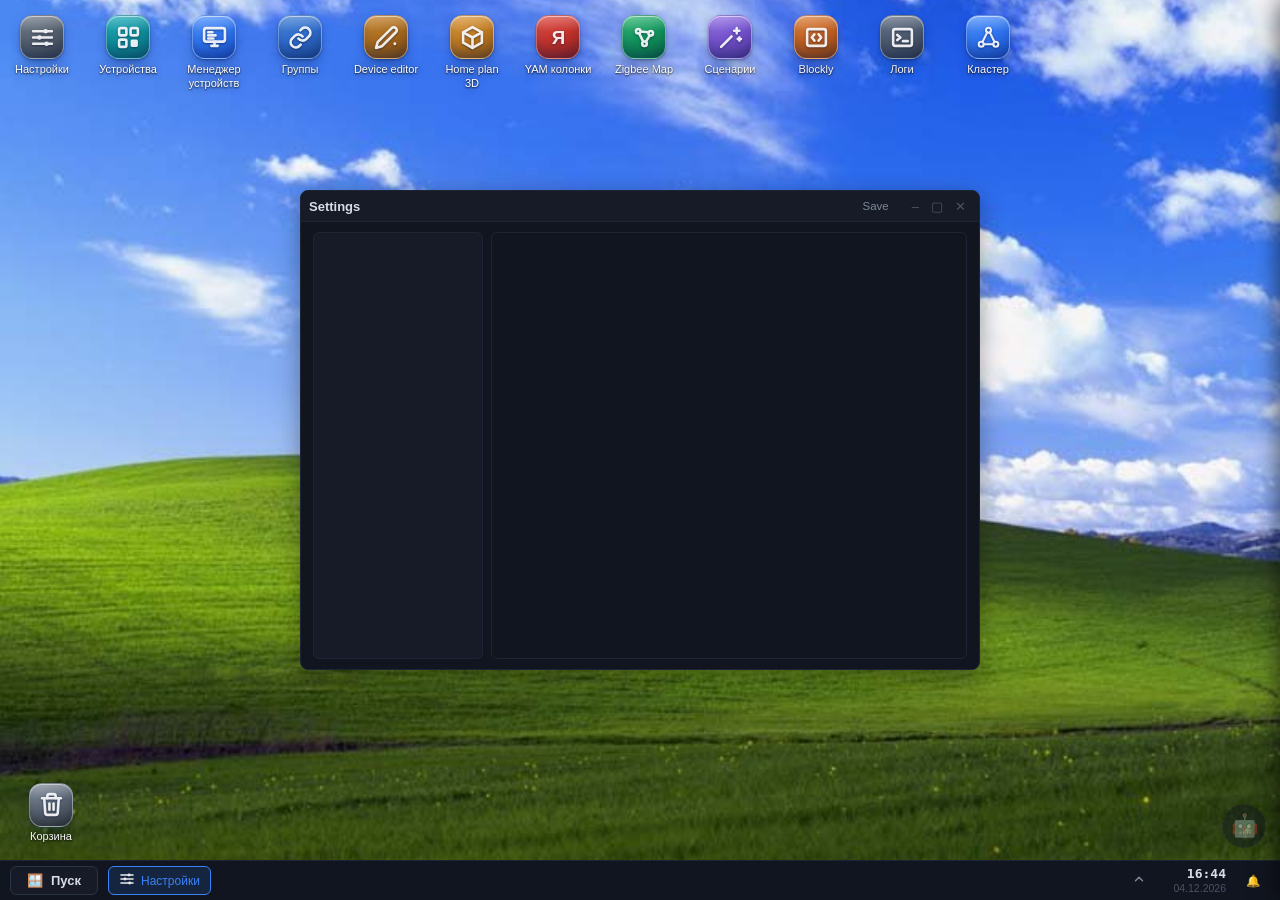
<file: index.html>
<!DOCTYPE html>
<html lang="ru">
<head>
<meta charset="UTF-8">
<meta name="viewport" content="width=device-width, initial-scale=1.0">
<title>ZESP</title>
<style>
*{margin:0;padding:0;box-sizing:border-box}
:root{
  --bg:#0b0e14; --bg2:#11151f; --bg3:#161b27;
  --border:#1e2433; --border2:#2a3245;
  --text:#d7dde8; --muted:#7d8799; --faint:#4a5266;
  --accent:#3b82f6; --green:#22c55e; --red:#ef4444; --yellow:#eab308;
  --hover:#1a2233; --scrollbar:#2a3245; --accent-dark:#2f6fe0;
  --chart-text:#8b98ab; --chart-grid:rgba(42,50,69,.4); --chart-border:#2a3245;
  --signal-bg:rgba(34,197,94,.07);
  --signal-bg-sell:rgba(239,68,68,.07);
  --signal-bg-info:rgba(59,130,246,.07);
  --font:-apple-system,BlinkMacSystemFont,'Segoe UI',Roboto,'Roboto Flex',sans-serif;
}
body.light{
  --bg:#eef1f6; --bg2:#ffffff; --bg3:#f2f4f8;
  --border:#d9dee8; --border2:#c3cad8;
  --text:#1c2333; --muted:#47506a; --faint:#69728a;
  --accent:#2563eb; --green:#16a34a; --red:#dc2626; --yellow:#ca8a04;
  --hover:#e8ecf3; --scrollbar:#c3cad8; --accent-dark:#1d4ed8;
  --chart-text:#5a6478; --chart-grid:rgba(90,100,120,.25); --chart-border:#c3cad8;
  --signal-bg:rgba(22,163,74,.08);
  --signal-bg-sell:rgba(220,38,38,.08);
  --signal-bg-info:rgba(37,99,235,.08);
}
html,body{height:100%}
body{font-family:var(--font);background:var(--bg);color:var(--text);font-size:13px;overflow:hidden;display:flex;flex-direction:column}
::-webkit-scrollbar{width:8px;height:8px}
::-webkit-scrollbar-thumb{background:var(--scrollbar);border-radius:4px}
::-webkit-scrollbar-track{background:transparent}

/* ---------- Header ---------- */
.header{display:flex;align-items:center;gap:10px;height:48px;padding:0 14px;background:var(--bg2);border-bottom:1px solid var(--border);flex-shrink:0}
.logo{font-weight:800;font-size:15px;letter-spacing:.3px;display:flex;align-items:center;gap:8px}
.logo .dot{width:10px;height:10px;border-radius:3px;background:var(--accent);box-shadow:0 0 12px var(--accent)}
.account-wrap{position:relative}
select,input,button{border-radius:6px;border:1px solid var(--border2);background:var(--bg3);color:var(--text);font-size:12.5px;outline:none}
select{padding:6px 10px;color-scheme:dark}
body.light select{color-scheme:light}
input{padding:6px 10px}
button{padding:6px 12px;cursor:pointer;transition:background .15s,border-color .15s}
button:hover{border-color:var(--accent);background:var(--hover)}
button.primary{background:var(--accent);border-color:var(--accent);color:#fff;font-weight:600}
button.primary:hover{background:var(--accent-dark)}
button.danger{background:transparent;color:var(--red);border-color:transparent;padding:2px 6px}
button.danger:hover{border-color:var(--red);background:rgba(239,68,68,.1)}
button.small{padding:3px 8px;font-size:11.5px}
.spacer{flex:1}
.mode-pill{display:flex;align-items:center;gap:6px;padding:3px;background:var(--bg3);border:1px solid var(--border2);border-radius:8px}
.mode-pill button{border:none;background:transparent;padding:4px 12px;font-size:12px;border-radius:6px}
.mode-pill button.active{background:var(--accent);color:#fff;font-weight:600}
.stream-dot{width:8px;height:8px;border-radius:50%;display:inline-block}
.stream-ok{background:var(--green);box-shadow:0 0 8px var(--green)}
.stream-err{background:var(--red);box-shadow:0 0 8px var(--red)}
.zoom-ctl{display:flex;align-items:center;gap:2px;background:var(--bg3);border:1px solid var(--border2);border-radius:8px;padding:2px 4px}
.zoom-ctl .cbtn{border:none;background:transparent;padding:2px 7px;font-size:13px;line-height:1}
.zoom-ctl .zoom-val{font-size:11px;color:var(--muted);min-width:38px;text-align:center;font-family:'Roboto Flex',monospace}
.balance-pill{font-family:'Roboto Flex',monospace;font-weight:700;font-size:13.5px;padding:4px 10px;background:var(--bg3);border:1px solid var(--border2);border-radius:8px}

/* ---------- Ticker tape ---------- */
.tape{display:flex;gap:0;height:34px;background:var(--bg2);border-bottom:1px solid var(--border);overflow-x:auto;flex-shrink:0}
.tape::-webkit-scrollbar{display:none}
.tape-item{display:flex;align-items:center;gap:8px;padding:0 14px;border-right:1px solid var(--border);cursor:pointer;white-space:nowrap;transition:background .15s}
.tape-item:hover{background:var(--bg3)}
.tape-item .t{font-size:11px;color:var(--muted);font-weight:600}
.tape-item .p{font-family:'Roboto Flex',monospace;font-size:13px;font-weight:700}
.tape-item .c{font-size:11px;font-family:'Roboto Flex',monospace}

/* ---------- Main layout ---------- */
.main{display:flex;flex-direction:column;flex:1;min-height:0;position:relative;overflow:hidden}

/* ---------- Widgets ---------- */
.widget{background:var(--bg2);border-right:1px solid var(--border);display:flex;flex-direction:column;min-height:0;overflow:hidden}
.widget:last-child{border-right:none}
.widget-head{display:flex;align-items:center;justify-content:space-between;padding:8px 12px;border-bottom:1px solid var(--border);background:var(--bg3);flex-shrink:0}
.widget-head .title{font-size:11px;font-weight:700;text-transform:uppercase;letter-spacing:.8px;color:var(--muted)}
.widget-body{padding:10px 12px;overflow-y:auto;flex:1;min-height:0}

/* ---------- Chart column ---------- */
.chart-wrap{display:flex;flex-direction:column;min-height:0}
.chart-head{display:flex;align-items:center;gap:10px;padding:8px 12px;border-bottom:1px solid var(--border);background:var(--bg3);flex-shrink:0;flex-wrap:wrap}
.instr-title{font-weight:700;font-size:14px}
.instr-price{font-family:'Roboto Flex',monospace;font-weight:800;font-size:17px}
.instr-change{font-size:12px;font-family:'Roboto Flex',monospace}
.chart-tools{display:flex;align-items:center;gap:4px;margin-left:auto;flex-wrap:wrap}
.cbtn{padding:4px 9px;font-size:11.5px;background:transparent;border:1px solid transparent;color:var(--muted);border-radius:5px;cursor:pointer}
.cbtn:hover{color:var(--text);border-color:var(--border2)}
.cbtn.active{background:var(--bg3);color:var(--accent);border-color:var(--accent);font-weight:600}
.chart-container{flex:1;position:relative;min-height:0}
.chart-container > div{position:absolute;inset:0}
.c-chart{position:absolute;inset:0}
.c-overlay{position:absolute;inset:0;pointer-events:none;overflow:hidden;z-index:5}
.chart-tooltip{position:absolute;z-index:6;pointer-events:none;display:none;min-width:128px;padding:8px 10px;background:rgba(15,19,26,.94);border:1px solid #2a3245;border-radius:6px;color:#d7dde6;font-size:11px;line-height:1.55;box-shadow:0 4px 14px rgba(0,0,0,.45)}
body.light .chart-tooltip{background:rgba(255,255,255,.96);border-color:#c3cad8;color:#1a1f29;box-shadow:0 4px 14px rgba(0,0,0,.14)}
.chart-tooltip .tt-time{color:var(--faint);font-size:10px;margin-bottom:4px;border-bottom:1px solid rgba(139,152,171,.25);padding-bottom:3px}
.chart-tooltip .tt-row{display:flex;justify-content:space-between;gap:14px;min-width:104px}
.chart-tooltip .tt-row b{font-weight:600;font-variant-numeric:tabular-nums}
.ord-line{position:absolute;right:0;left:0;pointer-events:none;display:flex;justify-content:flex-end;align-items:center}
.ord-line .ord-bar{position:absolute;right:0;left:0;top:0;bottom:0}
.ord-line.buy .ord-bar{border-top:1px dashed var(--green);opacity:.7}
.ord-line.sell .ord-bar{border-top:1px dashed var(--red);opacity:.7}
.ord-line .ord-tag{position:relative;display:flex;align-items:center;gap:4px;padding:1px 5px;border-radius:4px;font-size:10.5px;font-family:'Roboto Flex',monospace;font-weight:700;cursor:ns-resize;pointer-events:auto;user-select:none;white-space:nowrap;border:1px solid transparent}
.ord-line .ord-letter{font-size:11.5px;font-weight:900;min-width:12px;text-align:center}
.ord-line .ord-price{min-width:44px;text-align:right}
.ord-line.buy .ord-tag{color:#fff;background:var(--green)}
.ord-line.sell .ord-tag{color:#fff;background:var(--red)}
.ord-line .ord-tag.dragging{opacity:.85;box-shadow:0 0 6px rgba(0,0,0,.4)}
.ord-line .ord-x{pointer-events:auto;cursor:pointer;background:rgba(255,255,255,.25);border:none;color:#fff;border-radius:3px;width:15px;height:15px;line-height:1;font-size:10px;display:flex;align-items:center;justify-content:center}
.ord-line .ord-x:hover{background:rgba(0,0,0,.35)}
.chart-signals{padding:8px 12px;border-top:1px solid var(--border);max-height:140px;overflow-y:auto;flex-shrink:0}
.signal{display:flex;align-items:flex-start;gap:8px;padding:6px 8px;border-radius:6px;margin-bottom:5px;font-size:11.5px;border-left:3px solid}
.signal.BUY{background:var(--signal-bg);border-color:var(--green)}
.signal.SELL{background:var(--signal-bg-sell);border-color:var(--red)}
.signal.INFO{background:var(--signal-bg-info);border-color:var(--accent)}
.signal .stype{font-weight:800;font-size:10px;text-transform:uppercase;letter-spacing:1px}
.signal.BUY .stype{color:var(--green)}
.signal.SELL .stype{color:var(--red)}
.signal.INFO .stype{color:var(--accent)}
.signal .ssrc{color:var(--muted);font-size:10px;margin-top:1px}
.signal .smsg{margin-top:2px;color:var(--text)}

/* ---------- Orderbook ---------- */
.ob-depth{display:flex;flex-direction:column;font-family:'Roboto Flex',monospace;font-size:12px}
.ob-row{display:grid;grid-template-columns:1fr 1fr;gap:2px;padding:1.5px 0;border-radius:3px;position:relative;overflow:hidden;cursor:pointer}
.ob-row:hover{background:rgba(59,130,246,.12)}
.ob-row .bg{position:absolute;top:0;bottom:0;left:0;opacity:.16;border-radius:3px}
.ob-row .cell{position:relative;z-index:1;text-align:right;padding:0 6px}
.ob-row .cell.p{font-weight:700}
.ob-row .cell.q{font-weight:700}
.bid .bg{background:var(--green)}
.ask .bg{background:var(--red)}
.ob-mid{text-align:center;font-size:11px;color:var(--muted);padding:4px 0;font-family:var(--font)}
.ob-head{display:flex;justify-content:space-between;align-items:center;margin-bottom:4px}

/* ---------- Order form ---------- */
.order-form{display:flex;flex-direction:column;gap:8px}
.order-form .row{display:flex;gap:6px}
.order-form .row > *{flex:1}
.order-form label{font-size:11px;color:var(--muted);margin-bottom:2px;display:block}
.order-form input,.order-form select{width:100%;padding:6px 8px}
.tiny-select{padding:3px 4px;font-size:11px;background:var(--panel);color:var(--text);border:1px solid var(--border2);border-radius:4px;cursor:pointer}
.lots-row{display:flex;gap:4px;align-items:center}
.lots-row .qty-input{width:52px;padding:5px 4px;text-align:center;font-size:12px;flex-shrink:0}
.lots-row .lot{flex:1;padding:5px 0;font-size:11.5px;font-weight:600}
.lots-row .lot.active{background:rgba(59,130,246,.2);border-color:#3b82f6;color:#3b82f6}
.avail{display:flex;align-items:center;gap:10px;font-size:12px;color:var(--muted)}
.avail .pos{color:var(--green)}
.avail b{color:var(--text);cursor:pointer}
.avail b:hover{text-decoration:underline}
.buy-sell{display:flex;gap:6px;margin-bottom:2px}
.buy-sell button{flex:1;padding:8px;font-weight:700;font-size:12.5px;border-radius:6px;border:none;cursor:pointer}
.buy-sell .buy{background:rgba(34,197,94,.15);color:var(--green);border:1px solid var(--green)}
.buy-sell .buy:hover{background:var(--green);color:#fff}
.buy-sell .sell{background:rgba(239,68,68,.15);color:var(--red);border:1px solid var(--red)}
.buy-sell .sell:hover{background:var(--red);color:#fff}

/* ---------- Tables ---------- */
table{width:100%;border-collapse:collapse;font-size:12px}
th{text-align:left;padding:5px 6px;color:var(--faint);font-size:10.5px;text-transform:uppercase;letter-spacing:.5px;border-bottom:1px solid var(--border);font-weight:600}
td{padding:5px 6px;border-bottom:1px solid var(--border);white-space:nowrap}
tr:hover td{background:rgba(59,130,246,.05)}
.num{font-family:'Roboto Flex',monospace;text-align:right}
.pos{color:var(--green)}
.neg{color:var(--red)}
.muted{color:var(--muted)}
.mini-bar{display:inline-block;width:4px;height:10px;border-radius:1px;margin-right:2px}

/* ---------- Summary ---------- */
.summary-grid{display:grid;grid-template-columns:1fr 1fr;gap:8px;margin-bottom:10px}
.summary-cell{background:var(--bg3);border:1px solid var(--border);border-radius:8px;padding:8px 10px}
.summary-cell .l{font-size:10.5px;color:var(--faint);text-transform:uppercase;letter-spacing:.5px}
.summary-cell .v{font-size:15px;font-weight:800;font-family:'Roboto Flex',monospace;margin-top:2px}

/* ---------- Watchlist ---------- */
.wl-item{display:flex;justify-content:space-between;align-items:center;padding:5px 6px;border-radius:5px;cursor:pointer;font-size:12px}
.wl-item:hover{background:var(--bg3)}
.wl-item .t{font-weight:700}
.wl-item .n{color:var(--faint);font-size:10.5px}
.wl-item .rm{color:var(--red);opacity:0;cursor:pointer;padding:0 4px}
.wl-item:hover .rm{opacity:1}

/* ---------- Pills / status ---------- */
.tag{display:inline-block;padding:2px 8px;border-radius:4px;font-size:10px;font-weight:700;text-transform:uppercase;letter-spacing:.5px}
.tag.g{background:rgba(34,197,94,.12);color:var(--green)}
.tag.r{background:rgba(239,68,68,.12);color:var(--red)}
.tag.b{background:rgba(59,130,246,.12);color:var(--accent)}
.tag.y{background:rgba(234,179,8,.12);color:var(--yellow)}

.search-box{display:flex;gap:6px;margin-bottom:8px}
.search-box input{flex:1;padding:6px 10px;font-size:12.5px}
.search-item{display:flex;justify-content:space-between;align-items:center;gap:8px;padding:6px 8px;border-radius:5px;cursor:pointer;font-size:12px}
.search-item:hover{background:var(--bg3)}
.search-item .wl-add{border:1px solid var(--border2);background:transparent;color:var(--green);font-weight:700;padding:2px 9px;border-radius:5px;cursor:pointer;font-size:12px}
.search-item .wl-add:hover{background:var(--green);color:#fff;border-color:var(--green)}
.search-item .wl-add.added{color:var(--faint);border-color:transparent;background:var(--bg3);cursor:default}
.search-item .ticker{color:var(--accent);font-weight:700}
.error{color:var(--red);padding:8px;background:rgba(239,68,68,.08);border-radius:6px;font-size:12px}
.empty{color:var(--faint);font-size:12px;padding:8px 0}
.ops-tools{display:flex;align-items:center;gap:6px;flex-wrap:wrap}
.profit-line{font-size:13px;margin:6px 0}
.profit-detail{font-size:10.5px;color:var(--muted);line-height:1.5}
.hidden{display:none}

/* ---------- Settings ---------- */
.set-field{display:flex;flex-direction:column;gap:4px;margin-bottom:10px}
.set-field label{font-size:11px;color:var(--muted)}
.set-field select,.set-field input{width:100%;padding:6px 8px}
.set-field input[type=password]{font-family:monospace}
.note{font-size:11px;color:var(--faint);margin:4px 0 8px;line-height:1.5}

/* ---------- AI chat ---------- */
.ai-body{display:flex;flex-direction:column;gap:8px;height:100%}
.ai-meta{display:flex;gap:6px;align-items:center}
.ai-msgs{flex:1;overflow-y:auto;display:flex;flex-direction:column;gap:8px;min-height:0;padding-right:2px}
.ai-msg{max-width:92%;padding:7px 10px;border-radius:8px;font-size:12.5px;line-height:1.45;white-space:pre-wrap;word-break:break-word}
.ai-msg.user{align-self:flex-end;background:var(--accent);color:#fff;border-bottom-right-radius:2px}
.ai-msg.assistant{align-self:flex-start;background:var(--bg3);border:1px solid var(--border);border-bottom-left-radius:2px}
.ai-msg.err{align-self:flex-start;background:rgba(239,68,68,.1);color:var(--red);border:1px solid var(--red)}
.ai-msg .who{font-size:9.5px;font-weight:700;text-transform:uppercase;letter-spacing:.6px;margin-bottom:3px;opacity:.65}
.ai-msg.user .who{color:#fff;opacity:.75}
.ai-input-row{display:flex;gap:6px;align-items:center}
.ai-input-row input{flex:1;padding:8px 10px}
.ai-input-row button{padding:8px 14px}
.ai-input-row .ai-mic{padding:8px 10px;line-height:1}
.ai-mic.recording{background:var(--red);color:#fff;border-color:var(--red)}
.ai-mic.recording:disabled{opacity:.8}
.ai-hint{font-size:10.5px;color:var(--faint);min-height:14px}
.ai-typing{opacity:.55;font-style:italic}
.ai-reasoning{margin-bottom:6px;border:1px dashed var(--border);border-radius:6px;background:rgba(128,128,128,.06);font-size:11px;line-height:1.4;overflow:hidden}
.ai-reasoning-label{display:block;padding:4px 8px;cursor:pointer;font-weight:600;color:var(--faint);user-select:none}
.ai-reasoning-label:hover{background:rgba(128,128,128,.1)}
.ai-reasoning-body{display:none;padding:0 8px 8px;color:var(--faint);white-space:pre-wrap;word-break:break-word;max-height:200px;overflow:auto}
.ai-reasoning-body.open{display:block}

/* ---------- Desktop shortcuts ---------- */
#shortcuts{position:absolute;left:8px;top:8px;width:0;height:0;z-index:2}
.shortcut{position:absolute;display:flex;flex-direction:column;align-items:center;gap:4px;width:80px;margin-left:-6px;padding:6px 4px;border-radius:6px;cursor:pointer;user-select:none;text-align:center;border:1px solid transparent;touch-action:none}
.shortcut:hover{background:var(--hover);border-color:var(--border)}
.shortcut .ico{position:relative;overflow:hidden;display:flex;align-items:center;justify-content:center;width:44px;height:44px;border-radius:13px;background:linear-gradient(158deg,var(--sc-a,#5b9cff) 0%,var(--sc-b,#2f74ee) 48%,var(--sc-c,#1b51c7) 100%);border:1px solid rgba(255,255,255,.30);box-shadow:inset 0 1px 0 rgba(255,255,255,.55),inset 0 -10px 16px -8px rgba(6,26,80,.55),0 5px 12px -3px rgba(7,30,86,.55),0 1px 2px rgba(7,30,86,.35);font-size:22px;line-height:1;transition:transform .14s ease,box-shadow .14s ease}
.shortcut .ico::after{content:'';position:absolute;inset:0;border-radius:inherit;background:linear-gradient(180deg,rgba(255,255,255,.24),rgba(255,255,255,0) 36%);pointer-events:none}
.shortcut .ico img{position:relative;z-index:1;width:25px;height:25px;object-fit:contain;filter:drop-shadow(0 1px 1px rgba(5,20,60,.55));pointer-events:none;-webkit-user-drag:none;user-select:none;-webkit-user-select:none}
.shortcut .lbl{font-size:11px;color:#fff;text-shadow:0 1px 2px rgba(0,0,0,.85),0 0 10px rgba(0,0,0,.35);word-break:break-word;line-height:1.25}
.shortcut:hover .ico{transform:translateY(-2px);box-shadow:inset 0 1px 0 rgba(255,255,255,.55),inset 0 -10px 16px -8px rgba(6,26,80,.55),0 9px 18px -4px rgba(7,30,86,.6),0 2px 4px rgba(7,30,86,.4)}
.shortcut:active .ico{transform:translateY(0) scale(.96)}
.shortcut.selected .ico{box-shadow:0 0 0 2px rgba(255,255,255,.95),0 0 0 4px var(--sc-b,#2f74ee),0 6px 14px -4px rgba(7,30,86,.55)}
.shortcut.selected{background:rgba(59,130,246,.15);border-color:var(--accent)}
.shortcut.dragging{opacity:.75;z-index:100}
.rb-band{position:absolute;border:1px solid var(--accent);background:rgba(59,130,246,.12);z-index:3;pointer-events:none;border-radius:2px}
.trash{position:absolute;left:16px;bottom:16px;display:flex;flex-direction:column;align-items:center;gap:0;width:70px;padding:0;border:none;border-radius:0;background:transparent;color:var(--text);user-select:none;pointer-events:none;z-index:4;transition:transform .15s}
.trash .ico{position:relative;overflow:hidden;display:flex;align-items:center;justify-content:center;width:44px;height:44px;border-radius:13px;background:linear-gradient(158deg,#8b96a4 0%,#5b6675 48%,#39424d 100%);border:1px solid rgba(255,255,255,.28);box-shadow:inset 0 1px 0 rgba(255,255,255,.45),inset 0 -10px 16px -8px rgba(0,0,0,.5),0 5px 12px -3px rgba(7,30,86,.5)}
.trash .ico::after{content:'';position:absolute;inset:0;border-radius:inherit;background:linear-gradient(180deg,rgba(255,255,255,.22),rgba(255,255,255,0) 36%);pointer-events:none}
.trash .ico img{position:relative;z-index:1;width:25px;height:25px;object-fit:contain;filter:drop-shadow(0 1px 1px rgba(5,20,60,.55))}
.trash .lbl{font-size:11px;line-height:1.4;text-align:center;color:#fff;text-shadow:0 1px 2px rgba(0,0,0,.85),0 0 10px rgba(0,0,0,.35);margin-top:2px}
.trash.hover{transform:scale(1.1)}
.trash.hover .ico img{filter:drop-shadow(0 1px 1px rgba(5,20,60,.55)) drop-shadow(0 0 8px rgba(239,68,68,.9))}

/* ---------- Free-floating windows ---------- */
#desktop{position:relative;flex:1;min-height:0;overflow:auto;background:var(--bg);overscroll-behavior:contain;-webkit-overflow-scrolling:touch;background:url('/static/wallpapers/wall1.jpg') center/cover no-repeat}
.window{position:absolute;display:flex;flex-direction:column;min-width:100px;min-height:90px;background:var(--bg2);border:1px solid var(--border);border-radius:8px;box-shadow:0 6px 24px rgba(0,0,0,.35);overflow:hidden;touch-action:manipulation}
.window.dragging{box-shadow:0 14px 36px rgba(0,0,0,.55);z-index:10000}
.window.resize-mode{border-color:var(--accent);box-shadow:0 0 0 2px var(--accent),0 0 0 6px rgba(59,130,246,.18),0 14px 36px rgba(0,0,0,.55);z-index:10000}
.rose{position:fixed;width:300px;height:300px;border-radius:50%;background:rgba(20,26,40,.55);border:2px solid var(--accent);box-shadow:0 0 0 6px rgba(59,130,246,.15),0 14px 44px rgba(0,0,0,.5);z-index:20000;touch-action:none;user-select:none;-webkit-user-select:none;-webkit-touch-callout:none}
.rose-cross{position:absolute;left:50%;top:50%;width:100%;height:100%;transform:translate(-50%,-50%);pointer-events:none}
.rose-cross::before,.rose-cross::after{content:'';position:absolute;background:rgba(255,255,255,.35)}
.rose-cross::before{left:50%;top:8px;bottom:8px;width:2px;transform:translateX(-50%)}
.rose-cross::after{top:50%;left:8px;right:8px;height:2px;transform:translateY(-50%)}
.rose-arrow{position:absolute;color:#fff;font-size:26px;font-weight:700;transform:translate(-50%,-50%);pointer-events:none;text-shadow:0 1px 4px rgba(0,0,0,.7)}
.rose-arrow.rn{left:50%;top:26px}.rose-arrow.rs{left:50%;bottom:6px}.rose-arrow.rw{left:26px;top:50%}.rose-arrow.re{right:6px;top:50%}
.window-head{display:flex;align-items:center;justify-content:space-between;padding:4px 8px;border-bottom:1px solid var(--border);background:var(--bg3);flex-shrink:0;cursor:move;user-select:none;-webkit-user-select:none;-webkit-touch-callout:none;touch-action:none;position:relative;z-index:30}
.window-head .wtitle{font-weight:600;font-size:13px;white-space:nowrap;overflow:hidden;text-overflow:ellipsis;flex-shrink:1;min-width:0}
.window-head .wbtns{display:flex;gap:2px;margin-left:8px;flex-shrink:0}
.window-head .chart-tools,.window-head .c-tools,.window-head .ops-tools{display:flex;align-items:center;gap:4px;flex-wrap:nowrap;overflow:hidden;min-width:0;flex-shrink:0;margin-left:auto}
.window-head .c-tools .cbtn,.window-head .chart-tools .cbtn{flex-shrink:0}
.tb-more{flex-shrink:0;padding:3px 8px;color:var(--faint)}
.tb-more:hover{color:var(--text);border-color:var(--border2)}
.tb-more.open{color:var(--accent);border-color:var(--accent);background:rgba(59,130,246,.1)}
.tb-more-menu{position:fixed;z-index:2147483001;min-width:150px;max-width:280px;padding:4px;background:var(--bg2);border:1px solid var(--border2);border-radius:8px;box-shadow:0 12px 34px rgba(0,0,0,.45);display:none;flex-direction:column;gap:2px;max-height:60vh;overflow-y:auto}
body.light .tb-more-menu{box-shadow:0 12px 34px rgba(0,0,0,.16)}
.tb-more-menu.open{display:flex}
.tb-more-menu .cbtn{display:flex;width:100%;justify-content:flex-start;text-align:left;padding:6px 10px;border-radius:5px;border:1px solid transparent;background:transparent}
.tb-more-menu .cbtn:hover{background:var(--hover);border-color:var(--border2)}
.tb-more-menu .cbtn.active{background:rgba(59,130,246,.15);color:var(--accent);border-color:var(--accent);font-weight:600}
.tb-more-menu .tb-sep{display:none}
.tb-hidden{display:none}
.tb-more-menu .tiny-select,.tb-more-menu select{width:100%;padding:5px 8px;margin:2px 0}
.wbtn{background:transparent;border:none;color:var(--faint);cursor:pointer;padding:2px 5px;font-size:13px;border-radius:4px;line-height:1;touch-action:none}
.wbtn:hover{color:var(--red);background:rgba(239,68,68,.1)}
.wbtn.min:hover{color:var(--yellow);background:rgba(234,179,8,.1)}
.wbtn.max:hover{color:var(--accent);background:rgba(59,130,246,.1)}
.window-body{flex:1;overflow-y:auto;padding:10px 12px;min-height:0;-webkit-overflow-scrolling:touch;touch-action:pan-y}
.window-body.panel-body{padding:0;overflow:hidden;display:flex;flex-direction:column}
.window-body.panel-body .header{border-radius:0;border-bottom:1px solid var(--border)}
.window-body.panel-body .tape{border-bottom:none}
.window-body.trade-body{overflow:hidden}
#tradeOrderbookBody{flex:1;min-height:0;overflow-y:auto}
.window.minimized{display:none}
.window .chart-wrap-body{flex:1;position:relative;min-height:0;display:flex;flex-direction:column}
.window .chart-signals{padding:8px 12px;border-top:1px solid var(--border);max-height:140px;overflow-y:auto;flex-shrink:0}

/* ---------- Taskbar / Start menu ---------- */
.taskbar{display:flex;align-items:center;gap:10px;height:40px;padding:0 10px;background:var(--bg2);border-top:1px solid var(--border);flex-shrink:0;position:relative}
.start-btn{display:flex;align-items:center;gap:8px;padding:6px 16px;font-weight:700;font-size:13px;border-radius:6px;background:var(--bg3);border:1px solid var(--border2);color:var(--text);cursor:pointer;transition:background .15s,border-color .15s}
.start-btn:hover{border-color:var(--accent);background:var(--hover)}
.start-btn.open{background:var(--accent);border-color:var(--accent);color:#fff}
.start-menu{position:absolute;left:10px;bottom:44px;width:260px;background:var(--bg2);border:1px solid var(--border2);border-radius:8px;box-shadow:0 12px 34px rgba(0,0,0,.45);overflow:hidden;z-index:2147483000;display:none}
body.light .start-menu{box-shadow:0 12px 34px rgba(0,0,0,.16)}
.start-menu.open{display:block}
.start-menu-item{display:flex;align-items:center;gap:12px;padding:9px 14px;cursor:pointer;font-size:13px;color:var(--text)}
.start-menu-item:hover{background:var(--hover)}
.start-menu-item .ico{font-size:15px;width:26px;text-align:center;flex-shrink:0}
.start-menu-item .ico img{width:26px;height:26px;padding:4px;box-sizing:border-box;object-fit:contain;border-radius:50%;background:linear-gradient(160deg,var(--sc-a,#5c9dff) 0%,var(--sc-b,#2f74ee) 55%,var(--sc-c,#1b51c7) 100%);box-shadow:inset 0 1px 0 rgba(255,255,255,.5),inset 0 -4px 7px -3px rgba(0,0,0,.35),0 2px 5px -1px rgba(7,30,86,.45)}
.start-menu-item.danger{color:var(--red)}
.start-menu-item.danger:hover{background:rgba(239,68,68,.08)}
.start-menu-sep{height:1px;background:var(--border);margin:4px 0}
.ctx-menu{position:fixed;min-width:190px;background:var(--bg2);border:1px solid var(--border2);border-radius:8px;box-shadow:0 10px 30px rgba(0,0,0,.4);padding:4px;z-index:2147483001}
.ctx-menu-item{display:flex;align-items:center;gap:10px;padding:8px 12px;font-size:13px;color:var(--text);cursor:pointer;border-radius:5px}
.ctx-menu-item:hover{background:var(--hover)}
.ctx-menu-item .ico{font-size:14px;width:20px;text-align:center;flex-shrink:0}

/* ---------- Taskbar window buttons / tray ---------- */
.tb-windows{display:flex;align-items:center;gap:4px;overflow-x:auto;flex:1 1 auto;min-width:0;scrollbar-width:thin;position:relative}
.tb-windows::-webkit-scrollbar{display:none}
.tb-win-group{position:relative;display:flex;flex-shrink:0}
.tb-win-menu{position:fixed;left:0;top:0;min-width:190px;max-width:280px;max-height:60vh;padding:4px;background:var(--bg2);border:1px solid var(--border2);border-radius:8px;box-shadow:0 12px 34px rgba(0,0,0,.45);display:none;flex-direction:column;gap:2px;overflow-y:auto;z-index:2147483000}
body.light .tb-win-menu{box-shadow:0 12px 34px rgba(0,0,0,.16)}
.tb-win-menu.open{display:flex}
.tb-win-menu .tb-btn{width:100%;justify-content:flex-start;padding:6px 10px}
.tb-btn.open{background:var(--hover);color:var(--text);border-color:var(--border2)}
.tb-btn{display:flex;align-items:center;gap:6px;padding:4px 10px;border-radius:6px;background:transparent;border:1px solid transparent;color:var(--muted);font-size:12px;white-space:nowrap;cursor:pointer;flex-shrink:0;transition:background .15s,border-color .15s,color .15s}
.tb-btn:hover{background:var(--hover);color:var(--text);border-color:var(--border2)}
.tb-btn.active{background:rgba(59,130,246,.15);color:var(--accent);border-color:var(--accent)}
.tb-btn.min{opacity:.5}
.tb-btn .ico{font-size:13px}
.tb-btn .ico img{width:16px;height:16px;object-fit:contain}
.tb-btn .lbl{max-width:130px;overflow:hidden;text-overflow:ellipsis}
.tb-tray{display:flex;align-items:center;gap:10px;flex-shrink:0}
.tray-wrap{position:relative;display:flex;align-items:center}
.tray-more{position:absolute;right:0;bottom:calc(100% + 8px);display:none;flex-direction:column;align-items:stretch;gap:6px;padding:8px;background:var(--bg2);border:1px solid var(--border2);border-radius:10px;box-shadow:0 -8px 28px rgba(0,0,0,.45);z-index:5000;white-space:nowrap}
.tray-more.open{display:flex}
.tray-more .zoom-ctl{justify-content:space-between}
.tray-more .cbtn{text-align:center}
#trayMoreBtn.open{color:var(--accent);border-color:var(--accent)}
#trayMoreBtn{padding:4px 16px;font-size:14px}
.tb-mode{font-size:10.5px;font-weight:700;text-transform:uppercase;letter-spacing:.5px;padding:3px 7px;border-radius:5px;background:var(--bg3);border:1px solid var(--border2);color:var(--muted);white-space:nowrap}
.tb-mode.trade{color:var(--green);border-color:rgba(34,197,94,.4)}
.tb-mode.sandbox{color:var(--yellow);border-color:rgba(234,179,8,.4)}
.tb-mode .dot{display:inline-block;width:6px;height:6px;border-radius:50%;margin-right:4px;vertical-align:1px}
.tb-mode.trade .dot{background:var(--green)}
.tb-mode.sandbox .dot{background:var(--yellow)}
.tb-clockwrap{display:flex;flex-direction:column;align-items:flex-end;line-height:1.15}
.tb-clock{font-family:'Roboto Flex',monospace;font-weight:700;font-size:13px;color:var(--text);white-space:nowrap}
.tb-date{font-size:10.5px;color:var(--faint);text-align:right;line-height:1.2}

/* ---------- Mobile / small screens ---------- */
@media (max-width:820px){
  #desktop{overflow:hidden}
  .header{height:auto;min-height:44px;flex-wrap:wrap;padding:6px 10px;gap:6px}
  .header .balance-pill{font-size:12px}
  .header .spacer{display:none}
  .logo{font-size:14px}
  .tape{height:30px}
  .main{flex:1}
  .taskbar{height:40px}
  .start-menu{left:8px;bottom:46px}
  #shortcuts{left:4px;top:4px}
  .shortcut{width:64px}
  .shortcut .ico{font-size:22px}
  .shortcut .ico img{width:24px;height:24px}
  #desktop .window{min-width:0;min-height:0}
  .chart-tools{justify-content:flex-start}
  .ai-input-row button{padding:8px 10px}
}
@media (max-width:480px){
  .shortcut{width:56px;margin-left:-4px}
  .shortcut .ico{font-size:20px}
  .shortcut .ico img{width:22px;height:22px}
  .shortcut .lbl{font-size:9.5px}
  .mode-pill button{padding:4px 8px;font-size:11px}
  .balance-pill{font-size:11px}
  .stream-status-text{display:none}
}

/* ---------- Clippy ассистент ---------- */
#clippyTrigger{position:fixed;bottom:52px;right:14px;width:44px;height:44px;cursor:pointer;z-index:999;display:flex;align-items:center;justify-content:center;font-size:22px;opacity:.45;border:1px dashed var(--border2);border-radius:50%;background:var(--bg2);transition:all .3s}
#clippyTrigger:hover{opacity:.8}
#assistagent{position:fixed;bottom:14px;right:14px;z-index:999}
#clippyOverlay{position:fixed;inset:0;display:none;z-index:1000;background:rgba(0,0,0,.45)}
#clippyBubble{position:absolute;left:50%;top:50%;transform:translate(-50%,-50%);width:340px;max-width:92vw;background:var(--bg2);border:1px solid var(--border2);border-radius:12px;box-shadow:0 8px 30px rgba(0,0,0,.5);display:flex;flex-direction:column;font-family:var(--font)}
#clippyCloseBtn{position:absolute;top:4px;right:4px;background:none;border:none;color:var(--muted);cursor:pointer;font-size:15px;padding:2px 6px}
#clippyCloseBtn:hover{color:var(--red)}
#clippyMsgArea{flex:1;overflow-y:auto;padding:10px;min-height:80px;max-height:260px}
#clippyMsgArea > div{padding:6px 10px;margin:2px 0;border-radius:8px;font-size:12.5px;line-height:1.4;white-space:pre-wrap;word-break:break-word;user-select:text}
#clippyInputRow{display:flex;padding:8px;border-top:1px solid var(--border);gap:6px}
#clippyInput{flex:1;padding:6px 10px}
#clippyMicBtn,#clippySendBtn{background:var(--bg3);border:1px solid var(--border2);padding:6px 10px;border-radius:6px;color:var(--muted);cursor:pointer;font-size:14px}
#clippyMicBtn:hover,#clippySendBtn:hover{background:var(--hover);color:var(--text)}

/* ---------- Переводчик (i18n) ---------- */
#i18nBar{position:fixed;top:8px;left:50%;transform:translateX(-50%);z-index:2147483500;display:none;align-items:center;gap:8px;background:var(--bg2);border:1px solid var(--accent);border-radius:8px;padding:6px 12px;box-shadow:0 4px 16px rgba(0,0,0,.4);font-size:12.5px}
#i18nBar.on{display:flex}
#i18nBar .i18n-w{color:var(--muted);max-width:180px;overflow:hidden;text-overflow:ellipsis;white-space:nowrap}
#i18nBar button{background:var(--bg3);border:1px solid var(--border2);color:var(--text);padding:3px 8px;border-radius:4px;cursor:pointer;font-size:12px}
#i18nBar button:hover{background:var(--hover)}
#i18nBar select{background:var(--bg);border:1px solid var(--border2);color:var(--text);padding:3px 4px;border-radius:4px;font-size:12px}
[data-i18n].i18n-hl{outline:2px dashed var(--accent);outline-offset:2px;cursor:pointer;border-radius:3px}
#i18nModal{position:fixed;inset:0;z-index:2147483600;display:none;align-items:center;justify-content:center;background:rgba(0,0,0,.5)}
#i18nModal.on{display:flex}
#i18nBox{background:var(--bg2);border:1px solid var(--accent);border-radius:10px;padding:14px 16px;width:420px;max-width:92vw;color:var(--text);font-size:13px;box-shadow:0 8px 32px rgba(0,0,0,.5)}
#i18nBox .row{display:flex;align-items:center;gap:8px;margin:6px 0}
#i18nBox .key{color:var(--muted);font-family:monospace;font-size:11.5px;word-break:break-all}
#i18nBox input{flex:1;background:var(--bg);border:1px solid var(--border2);color:var(--text);padding:6px 8px;border-radius:4px;font-size:13px}
#i18nBox input:focus{outline:none;border-color:var(--accent)}
#i18nBox .btns{display:flex;justify-content:flex-end;gap:6px;margin-top:10px}
#i18nBox .btns button{background:var(--bg3);border:1px solid var(--border2);color:var(--text);padding:5px 12px;border-radius:4px;cursor:pointer}
#i18nBox .btns button.primary{background:var(--accent);border-color:var(--accent);color:#fff;font-weight:600}
#i18nBox .btns button:hover{background:var(--hover)}
/* ---------- Локал Алиса: плашка распознанного текста ---------- */
#aliceAsr{position:fixed;left:50%;top:50%;z-index:99999;display:flex;align-items:center;gap:18px;max-width:min(760px,88vw);padding:22px 32px;border-radius:22px;background:linear-gradient(135deg,rgba(13,15,26,.97),rgba(46,25,76,.93));backdrop-filter:blur(22px) saturate(150%);-webkit-backdrop-filter:blur(22px) saturate(150%);border:1px solid rgba(150,130,255,.42);box-shadow:0 24px 80px rgba(0,0,0,.6),0 0 0 1px rgba(255,255,255,.06) inset,0 0 70px rgba(124,92,255,.35);color:#fff;opacity:0;pointer-events:none;transform:translate(-50%,-50%) scale(.94);transition:opacity .22s ease,transform .22s cubic-bezier(.2,.9,.3,1.2)}
#aliceAsr.on{opacity:1;transform:translate(-50%,-50%) scale(1)}
#aliceAsr .pulse{flex:0 0 auto;width:14px;height:14px;border-radius:50%;background:linear-gradient(135deg,#7c5cff,#25d0ff);box-shadow:0 0 18px rgba(124,92,255,.9);animation:alicePulse 1.4s ease-in-out infinite}
#aliceAsr .txt{font-size:clamp(20px,2.6vw,34px);line-height:1.22;font-weight:600;letter-spacing:.2px;text-shadow:0 2px 18px rgba(0,0,0,.35);word-break:break-word}
@keyframes alicePulse{0%,100%{transform:scale(1);opacity:.85}50%{transform:scale(1.35);opacity:1}}
</style>
</head>
<body>
<div id="aliceAsr" role="status" aria-live="polite"><span class="pulse"></span><span class="txt"></span></div>

<div class="main">
  <div id="desktop">
    <div id="shortcuts"></div>
    <div class="trash" id="trash" title="Корзина"><span class="ico"><img src="/static/icons/trash.svg" alt=""></span><span class="lbl" id="trashLbl"></span></div>
  </div>
</div>

<div id="clippyTrigger">🤖</div>
<div id="assistagent" class="assistagent"></div>
<div id="i18nBar">
  <button id="i18nToggle" title="Переключить язык предпросмотра">RU</button>
  <button id="i18nCommit" title="Записать все правки в файлы .lp">Записать всё</button>
  <button id="i18nExit">Выключить</button>
</div>
<div id="i18nModal">
  <div id="i18nBox">
    <div class="key" id="i18nKey"></div>
    <div class="row"><span id="i18nLangLabel" style="color:var(--muted);min-width:26px">RU</span><input id="i18nInput" autocomplete="off"></div>
    <div class="btns"><button id="i18nCancel">Отмена</button><button class="primary" id="i18nSave">Сохранить</button></div>
  </div>
</div>
<div id="clippyOverlay">
  <div id="clippyBubble">
    <button id="clippyCloseBtn">✕</button>
    <div id="clippyMsgArea"></div>
    <div id="clippyInputRow">
      <input id="clippyInput" placeholder="Напишите команду..." autocomplete="off">
      <button id="clippyMicBtn">🎤</button>
      <button id="clippySendBtn">➤</button>
    </div>
  </div>
</div>



<div class="taskbar">
  <button class="start-btn" id="startBtn"><span class="ico">🪟</span> Пуск</button>
  <div class="start-menu" id="startMenu">
  </div>
  <div class="tb-windows" id="tbWindows"></div>
  <div class="spacer"></div>
  <div class="tb-tray">
    <span class="tray-wrap">
      <button class="cbtn" id="trayMoreBtn" title="Панель управления"><svg width="14" height="14" viewBox="0 0 24 24" fill="none" stroke="currentColor" stroke-width="2.5" stroke-linecap="round" stroke-linejoin="round"><path d="M6 15l6-6 6 6"/></svg></button>
      <span class="tray-more" id="trayMore">
        <span class="zoom-ctl">
          <button class="cbtn small" onclick="setZoom(getZoom()-0.1)" title="Уменьшить (Ctrl−)">−</button>
          <span class="zoom-val" id="zoomVal">100%</span>
          <button class="cbtn small" onclick="setZoom(getZoom()+0.1)" title="Увеличить (Ctrl+)">+</button>
        </span>
        <button class="cbtn" id="themeBtn" title="Сменить тему">☾</button>
        <button class="cbtn" id="i18nBtn" title="Переводчик">🌐</button>
        <button class="cbtn" id="fsBtn" title="Во весь экран">⛶</button>
      </span>
    </span>
    <span class="tb-clockwrap"><span class="tb-clock" id="tbClock">--:--</span>
    <span class="tb-date" id="tbDate"></span></span>
    <button class="cbtn" id="notifi_btn" title="Уведомления">
      <span id="notifi_btn_wrap">🔔<span id="notifi_badge">0</span></span>
    </button>
  </div>
</div>

<link href="/static/KWS/widgets.css" rel="stylesheet">
<link href="/static/assistent/clippy.css" rel="stylesheet">
<link href="/static/ntfcenter/notifi_center.css" rel="stylesheet">
<script src="/static/assistent/helper.js"></script>
<script src="/static/KWS/EventEmitter.min.js"></script>
<script src="/static/KWS/socket.js"></script>
<script src="/static/KWS/cl.js"></script>
<script src="/static/KWS/widgets.js"></script>
<script src="/static/KWS/ace.js"></script>
<script src="/static/KWS/blockly/blockly.js"></script>
<script src="/static/KWS/blockly/msg/messages.js"></script>
<script src="/static/KWS/blockly/msg/js/ru.js"></script>
<script src="/static/KWS/blockly/msg/ru.js"></script>
<script src="/custom_blockly.js"></script>
<script src="/static/ntfcenter/notifi_center.js"></script>
<script src="/desktop_lite/js/zesp-globals.js"></script>
<script>
(function(){
  var Z_KEY = 'zoomLevel';
  var Z_MIN = 0.5, Z_MAX = 2.0, Z_STEP = 0.1;
  function getZoom(){ return parseFloat(document.documentElement.style.zoom) || 1; }
  function setZoom(v){
    v = Math.round(Math.max(Z_MIN, Math.min(Z_MAX, v)) * 100) / 100;
    document.documentElement.style.zoom = v;
    localStorage.setItem(Z_KEY, v);
    var el = document.getElementById('zoomVal');
    if (el) el.textContent = Math.round(v * 100) + '%';
  }
  window.getZoom = getZoom;
  window.setZoom = setZoom;
  var saved = parseFloat(localStorage.getItem(Z_KEY));
  if (saved && saved !== 1) setZoom(saved);
  document.addEventListener('keydown', function(e){
    if (!e.ctrlKey || e.shiftKey || e.altKey) return;
    if (e.code === 'Equal' || e.code === 'NumpadAdd'){ e.preventDefault(); setZoom(getZoom() + Z_STEP); }
    else if (e.code === 'Minus' || e.code === 'NumpadSubtract'){ e.preventDefault(); setZoom(getZoom() - Z_STEP); }
    else if (e.code === 'Digit0' || e.code === 'Numpad0'){ e.preventDefault(); setZoom(1); }
  });
})();
</script>
<script src="/desktop_lite/js/window-engine.js"></script>
<script src="/desktop_lite/apps/settings/settings.js"></script>
<script src="/desktop_lite/apps/devices/devices.js"></script>
<script src="/desktop_lite/apps/devicemanager/devicemanager.js"></script>
<script src="/desktop_lite/apps/groups/groups.js"></script>
<script src="/desktop_lite/apps/templateedit/templateedit.js"></script>
<script src="/desktop_lite/apps/templateedit/yandexedit.js"></script>
<script src="/desktop_lite/apps/sh3d/sh3d.js?v=20261122b"></script>
<script src="/desktop_lite/apps/yammanager/yammanager.js"></script>
<script src="/desktop_lite/apps/zigbeemap/zigbeemap.js"></script>
<script src="/desktop_lite/apps/scenes/scenes.js"></script>
<script src="/desktop_lite/apps/blockly/blockly.js"></script>
<script src="/desktop_lite/apps/logviewer/logviewer.js"></script>
<script src="/desktop_lite/apps/cluster/cluster.js"></script>
<script type="module">
  import clippy from '/static/assistent/index.js';
  window.clippy = clippy;
  if (typeof setupClippyEvents === 'function') setupClippyEvents();
</script>
<script>
WinEngine.init();
if (!localStorage.getItem('windowLayout')) WinEngine.open('settings');

function toggl_notifi() {
  var p = document.getElementById('notifi_cntr');
  if (!p) return;
  p.classList.toggle('nc_open');
  if (p.classList.contains('nc_open') && window.NC) NC.badge();
}
document.getElementById('notifi_btn').addEventListener('click', function () {
  var p = document.getElementById('notifi_cntr');
  if (p) p.classList.toggle('nc_open');
  if (window.NC) NC.badge();
});

(function () {
  var themeBtn = document.getElementById('themeBtn');
  function apply(theme) {
    var light = theme === 'light';
    document.body.classList.toggle('light', light);
    localStorage.setItem('theme', theme);
    themeBtn.textContent = light ? '☀' : '☾';
  }
  apply(localStorage.getItem('theme') === 'light' ? 'light' : 'dark');
  themeBtn.addEventListener('click', function () {
    apply(document.body.classList.contains('light') ? 'dark' : 'light');
  });
})();

(function () {
  var btn = document.getElementById('trayMoreBtn');
  var menu = document.getElementById('trayMore');
  if (!btn || !menu) return;
  function close() { menu.classList.remove('open'); btn.classList.remove('open'); }
  btn.addEventListener('click', function (e) {
    e.stopPropagation();
    menu.classList.toggle('open');
    btn.classList.toggle('open', menu.classList.contains('open'));
  });
  document.addEventListener('click', function (e) {
    if (menu.classList.contains('open') && !menu.contains(e.target) && e.target !== btn) close();
  });
  document.addEventListener('keydown', function (e) { if (e.key === 'Escape') close(); });
})();

function bootAssistant() {
  var cfg = window.jsconfig;
  if (typeof loadAgent !== 'function' || !cfg) return; // событие ещё не пришло — сработает слушатель
  if (window._agentReady) return; // агент уже создан или грузится — не плодим копии при повторном jsconfig
  // Флаг ставим ДО async-загрузки: loadConfig + retry каждые 3 с + SaveJson дают
  // несколько jsconfig подряд, и в окне загрузки успевало стартовать по агенту.
  window._agentReady = true;
  loadAgent(cfg.APP && cfg.APP.agent && cfg.APP.agent.val || 'Merlin', function (a) {
    if (a && a.speak) a.speak("Привет, я буду помогать тебе. По информационным вопросам обращайся в телеграм.");
  });
}
bootAssistant.__force = function () { window._agentReady = false; bootAssistant(); };
// 🤖 — фолбек: видна только пока спрайт не загружен (или загрузка упала).
// Успешная загрузка прячет её из helper.js (successCb).
document.getElementById('clippyTrigger').addEventListener('click', function () {
  if (window._agentReady) return;
  bootAssistant.__force();
});

// ── Переводчик (i18n) ──
(function () {
  var on = false;
  var langs = ['ru', 'en'];
  var i18nBtn = document.getElementById('i18nBtn');
  var bar = document.getElementById('i18nBar');
  var modal = document.getElementById('i18nModal');
  var toggle = document.getElementById('i18nToggle');
  var langLabel = document.getElementById('i18nLangLabel');
  var cur = null; // {key, widget, el}

  function curLang() { return (window.L && L.lang) || 'en'; }

  function syncToggle() {
    var l = curLang();
    toggle.textContent = l.toUpperCase();
    langLabel.textContent = l.toUpperCase();
  }
  syncToggle();

  function refreshHl() {
    document.querySelectorAll('[data-i18n]').forEach(function (el) {
      el.classList.toggle('i18n-hl', on);
    });
  }

  function applyAll() {
    if (typeof L !== 'undefined') L.applyLang(document);
    if (window.WinEngine && window.WinEngine.applyLang) window.WinEngine.applyLang();
  }

  // определяем виджет по data-widget или ближайшему окну с data-wid
  function widgetOf(el) {
    var w = el.getAttribute('data-widget');
    if (w) return w;
    var win = el.closest('.window');
    return win ? win.dataset.wid : null;
  }

  function openModal(el, key) {
    var w = widgetOf(el);
    cur = { key: key, widget: w, el: el };
    document.getElementById('i18nKey').textContent = (w || '?') + '.' + key;
    var src = el.placeholder != null ? el.placeholder : el.textContent;
    var input = document.getElementById('i18nInput');
    input.value = (src === key) ? '' : src;
    syncToggle();
    modal.classList.add('on');
    input.focus(); input.select();
  }

  document.addEventListener('click', function (e) {
    if (!on) return;
    var el = e.target.closest('[data-i18n], [data-i18n-ph]');
    if (!el) return;
    e.preventDefault(); e.stopPropagation();
    var key = el.getAttribute('data-i18n') || el.getAttribute('data-i18n-ph');
    openModal(el, key);
  }, true);

  // кнопка-переключатель языка предпросмотра: меняет L.lang на лету и перерисовывает UI.
  toggle.addEventListener('click', function () {
    var i = langs.indexOf(curLang());
    L.lang = langs[(i + 1) % langs.length];
    syncToggle();
    applyAll();
  });

  document.getElementById('i18nExit').addEventListener('click', function () {
    on = false;
    bar.classList.remove('on');
    refreshHl();
    // вернуть L.lang к сохранённому в конфиге и перерисовать
    if (window.L && window.jsconfig && window.jsconfig.APP && window.jsconfig.APP.Lang && window.jsconfig.APP.Lang.val) {
      L.lang = window.jsconfig.APP.Lang.val;
    }
    applyAll();
  });

  document.getElementById('i18nCancel').addEventListener('click', function () {
    modal.classList.remove('on');
  });

  document.getElementById('i18nCommit').addEventListener('click', function () {
    if (typeof L !== 'undefined' && L.flush) {
      var n = L.flush();
      if (n === 0) return;
      if (window.Toast) new window.Toast({ title: 'i18n', text: 'Записано файлов: ' + n, theme: 'light', autohide: true, interval: 1500 });
    }
  });

  document.getElementById('i18nSave').addEventListener('click', function () {
    if (!cur) return;
    var v = document.getElementById('i18nInput').value;
    if (typeof L === 'undefined' || v == null) return;
    // правим текущий язык предпросмотра — тот, что видно на экране
    L.save(cur.widget, L.lang, cur.key, v);
    if (cur.el.hasAttribute('placeholder')) cur.el.placeholder = v;
    else cur.el.textContent = v || cur.key;
    modal.classList.remove('on');
  });

  i18nBtn.addEventListener('click', function () {
    on = !on;
    bar.classList.toggle('on', on);
    if (on) syncToggle();
    refreshHl();
  });

  // хоткей Ctrl+Shift+I — тулза доступна поверх любых модалок
  document.addEventListener('keydown', function (e) {
    if (e.ctrlKey && e.shiftKey && (e.code === 'KeyI' || e.key === 'I' || e.key === 'i')) {
      e.preventDefault(); e.stopPropagation();
      i18nBtn.click();
    }
  });
})();

if (typeof eventE !== 'undefined') {
  eventE.on('jsconfig', bootAssistant); // повторный loadConfig/реконнект — не плодим копии (guard внутри)
  bootAssistant(); // если jsconfig уже пришёл (socket.js сохраняет window.jsconfig) — запускаем сразу
}
</script>
<script>
// Плашка «что услышал Яндекс» (mixed/transit): текст приходит из Go,
// скрывается через 5 секунд после последнего кадра.
(function () {
  var box = document.getElementById('aliceAsr');
  if (!box || typeof eventE === 'undefined') return;
  var txt = box.querySelector('.txt');
  var timer = null;
  eventE.on('aliceAsr', function (d) {
    if (!d) return;
    if (d.text) txt.textContent = d.text;
    else if (d.empty) txt.textContent = 'Не расслышала';
    else if (!box.classList.contains('on')) txt.textContent = 'Слушаю…';
    box.classList.add('on');
    if (timer) clearTimeout(timer);
    timer = setTimeout(function () { box.classList.remove('on'); }, 5000);
  });
})();
</script>
</body>
</html>
</file>
<file: static/KWS/widgets.css>
.DeviceWidget {    
    width: 250px;
    box-sizing: border-box;
    overflow-x: hidden;
    position: absolute;
    top: 50%;
    left: 50%;
    transform: translate(-50%, -50%);
    background-color: rgb(225 225 218 / 64%);
    padding: 2px;
    border-radius: 8px;
    visibility: hidden;
    box-shadow: 12px 18px 8px 0px rgba(13, 14, 15, 0.55);
}

.flex {display: flex;align-items: center;justify-content: space-between;}
.flex-c {flex-direction: column;}
.input {display: none;}
.control-pannel {width: 100%;box-sizing: border-box;height: 90%;margin-top: 20px;}
.ac,.lamp {width: 100%;box-sizing: border-box;height: 100%;border-radius: 14px;padding: 12px 10px;text-align: center;}
.ac,.lamp  {background: #2c2c2c;}
.control-pannel .icon {background: inherit;border-radius: none;}
.lampPreview {width:85px;height:85px;background-color: yellow;border-radius:50px}
.icon {
  width: 20px;
  height: 30px;
  background: #2c2c2c;
  justify-content: center;
  font-size: 20px;
  color: #fff;
  cursor: pointer;
}

.icon:hover {
  color: #e2d606;
}
.DeviceWidget .icon svg {
  fill: #ffffff;
}

.DeviceWidget .icon:hover svg {
  fill: #8BC34A;
}

.bulbw{
    width: 86px;
    height: 75px;
    margin-top: 7px;
    margin-left: -10px;
}

.plus,
.minus {
width: 25%;
    height: 22px;
    color: #e4e6d2;
    font-weight: 400;
    background: #969da5;
    justify-content: center;
    border-radius: 20px;
    cursor: pointer;
}

.switch {width: 100%;box-sizing: border-box;overflow: hidden;}
.toggle-switch {width: 40px;height: 20px;border-radius: 15px;border: 1px solid #c9cfd4;position: relative;}
.toggle-switch span {
  width: 15px;
  height: 15px;
  background: #c9cfd4;
  position: absolute;
  border-radius: 50%;
  top: 1.5px;
  left: 2px;
  cursor: pointer;
}
.button-input {
    background: silver;
    color: #0a0909;
    /* border: 7px; */
    border-radius: 15px;
    padding: 2px 21px;
    cursor: pointer;
    /* font-size: 16px; */
}
.button-input:active {
  background-color: #367c39; /* Еще более темный цвет */
  transform: translateY(2px); /* Сдвинуть кнопку вниз */
  box-shadow: 0 2px 4px 0 rgba(0,0,0,0.3); /* Увеличить тень */
}

.toggle-input:checked ~ label .toggle-switch {border-color: #e20617;border-width: 3;}
.toggle-input:checked ~ label .toggle-switch span {right: 2px;left: unset;background: #fff;}
.labelObj{text-align: left;width: 100%;color: #dedfe7;margin-left: 14;/* font-weight: bolder;*/}
.device-name {
margin-top: -10px;
    text-align: center;
    width: 100%;
    color: #e1f10d;
    font-size: 21px;
    margin-bottom: 15;
    font-weight: bolder;
}
.color-range{
  appearance: none;
  border-radius: 0.5em;
  border: 1px solid black;
  height: 0.7em;
  width: 66%;
  max-width: 100%;
  box-sizing: border-box;
  outline: none;
  background: linear-gradient(to right, rgb(255,0,0), rgb(255,255,0), rgb(0,255,0), rgb(0,255,255), rgb(0,0,255), rgb(255,0,255), rgb(255,0,0));
}
.color-temp{
  appearance: none;
  border-radius: 0.5em;
  border: 1px solid black;
  height: 0.7em;
  width: 66%;
  max-width: 100%;
  box-sizing: border-box;
  outline: none;
  background: linear-gradient(to right, rgb(42, 238, 238), rgb(220, 240, 255), rgb(255, 247, 180), rgb(255, 200, 80));
}
.level{
  appearance: none;
  border-radius: 0.5em;
  border: 1px solid black;
  height: 0.7em;
  width: 66%;
  max-width: 100%;
  box-sizing: border-box;
  outline: none;
  background: linear-gradient(to right, black, white);
  cursor: pointer;
}

/* Явный бегунок: без него Chrome держит нативный в contained-режиме
   (во всю ширину трека, ход с отступом в пол-бегунка с краёв).
   С кастомным бегунок ходит центром строго 0→100%. */
.level::-webkit-slider-thumb,
.color-range::-webkit-slider-thumb,
.color-temp::-webkit-slider-thumb {
  -webkit-appearance: none;
  appearance: none;
  width: 14px;
  height: 14px;
  margin-top: calc(0.35em - 7px);
  border-radius: 50%;
  background: #e8ecf3;
  border: 1px solid #555;
  box-shadow: 0 1px 3px rgba(0,0,0,.6);
  cursor: pointer;
}
.level::-moz-range-thumb,
.color-range::-moz-range-thumb,
.color-temp::-moz-range-thumb {
  width: 12px;
  height: 12px;
  border-radius: 50%;
  background: #e8ecf3;
  border: 1px solid #555;
  box-shadow: 0 1px 3px rgba(0,0,0,.6);
  cursor: pointer;
}

/* Chrome 154 ведёт даже кастомный бегунок в contained-режиме
   (целиком внутри трека → визуальный недолёт в пол-бегунка с краёв).
   Выносим зону хода на пол-бегунка (7px) за края: градиент при этом
   остаётся на месте (он на инпуте), а бегунок дотягивается с классическим налеганием. */
.level::-webkit-slider-runnable-track,
.color-range::-webkit-slider-runnable-track,
.color-temp::-webkit-slider-runnable-track {
  margin: 0 -10px;
}
.level::-moz-range-track,
.color-range::-moz-range-track,
.color-temp::-moz-range-track {
  margin: 0 -10px;
}


        #notifi_cntr {
            position: fixed;
            top: 0;
            right: -300px;
            width: 300px;
            height: calc(100vh - 30px);
            background-color: #f0f0f0;
            box-shadow: -2px 0 10px rgba(0, 0, 0, 0.2);
            display: flex;
            flex-direction: column;
            transition: right 0.3s ease-in-out;
            z-index: 777;
        }

        #notifi_cntr #notifications {
            flex-grow: 1;
            overflow-y: auto;
            padding: 10px;
        }

        #notifi_cntr .notification {
            background-color: #fff;
            padding: 10px;
            margin-bottom: 10px;
            border: 1px solid #dcdcdc;
            border-radius: 4px;
            box-shadow: 0 2px 4px rgba(0, 0, 0, 0.1);
        }

        #notifi_cntr .notification:hover {
            background-color: #f9f9f9;
        }

        #notifi_cntr #tiles {
            display: grid;
            grid-template-columns: repeat(3, 1fr); 
            gap: 10px;
            padding: 10px;
            background-color: #dcdcdc;
            border-top: 1px solid #c0c0c0;
        }

        #notifi_cntr .tile {
            display: flex;
            flex-direction: column;
            align-items: center;
            justify-content: center;
            background-color: #0078d7;
            color: #fff;
            padding: 4px;
            border-radius: 4px;
            cursor: pointer;
            text-align: center;
        }

        #notifi_cntr .tile svg {
            width: 24px;
            height: 24px;
            margin-bottom: 5px;
            fill: white;
        }

        #notifi_cntr .tile:hover {
            background-color: #005a9e;
        }
/* ===== CLIMATE ===== */
.ac select,
.ac .select {
    background: #3a3a3a;
    color: #e0e0e0;
    border: 1px solid #555;
    border-radius: 6px;
    padding: 3px 6px;
    font-size: 12px;
    cursor: pointer;
    outline: none;
}
.ac select:focus,
.ac .select:focus {
    border-color: #8BC34A;
}
.ac select option {
    background: #2c2c2c;
    color: #e0e0e0;
}
.climate-modes {
    display: flex;
    flex-wrap: wrap;
    gap: 3px;
    justify-content: center;
    padding: 2px 0;
}

/* ===== FAN ===== */
@keyframes fanSpin {
    0%   { transform: rotate(0deg); }
    100% { transform: rotate(360deg); }
}

/* ===== COVER ===== */
.cover-track {
    width: 100%;
    height: 4px;
    background: linear-gradient(to right, #90caf9, #37474f);
    border-radius: 2px;
}

/* ===== LOCK ===== */
.lock-btn {
    cursor: pointer;
    border-radius: 50%;
    width: 36px;
    height: 36px;
    display: flex;
    align-items: center;
    justify-content: center;
    font-size: 20px;
    transition: transform 0.2s;
}
.lock-btn:active { transform: scale(0.9); }

/* ===== ALARM ===== */
.alarm-state {
    font-weight: bold;
    font-size: 13px;
    text-align: center;
    padding: 2px 8px;
    border-radius: 8px;
}
</file>
<file: static/assistent/clippy.css>
.clippy, .clippy-balloon {
    position: fixed;
    z-index: 1000;
    cursor: pointer;
}

.clippy-balloon {
    background: #FFC;
    color: black;
    padding: 8px;
    border: 1px solid black;
    border-radius: 5px;
    box-shadow: 2px 2px 6px rgba(0,0,0,0.25);
    transition: opacity 0.2s ease;
    z-index: 1001;
}

.clippy-content {
    max-width: 200px;
    min-width: 120px;
    font-family: "Microsoft Sans", sans-serif;
    font-size: 10pt;
    overflow: hidden;
    word-break: break-word;
    line-height: 1.4;
}

.clippy-tip {
    width: 10px;
    height: 16px;
    background: url([data-uri]) no-repeat;
    position: absolute;
}

.clippy-top-left .clippy-tip {
    top: 100%;
    margin-top: 0px;
    left: 100%;
    margin-left: -50px;
}

.clippy-top-right .clippy-tip {
    top: 100%;
    margin-top: 0px;
    left: 0;
    margin-left: 50px;
    background-position: -10px 0;

}

.clippy-bottom-right .clippy-tip {
    top: 0;
    margin-top: -16px;
    left: 0;
    margin-left: 50px;
    background-position: -10px -16px;
}

.clippy-bottom-left .clippy-tip {
    top: 0;
    margin-top: -16px;
    left: 100%;
    margin-left: -50px;
    background-position: 0px -16px;
}
</file>
<file: static/ntfcenter/notifi_center.css>
/* ================================================================
   NOTIFICATION CENTER — панель уведомлений для ZESP desktop
   Цвета через CSS-переменные тем из lite.html (--bg/--bg2/--text/...)
   ================================================================ */

/* ── Toast (порт из KWS.js, темизирован) ────────────────────── */
.toast-container {
    z-index: 999;
    position: fixed;
    top: 15px;
    right: 15px;
    width: 280px;
}
.toast {
    font-size: .875rem;
    background-clip: padding-box;
    border: 1px solid var(--border2);
    border-radius: 8px;
    box-shadow: 0 6px 18px rgba(0,0,0,.25);
    position: relative;
    overflow: hidden;
    transition: .3s opacity, .3s height, .3s margin;
    margin-bottom: .75rem;
    background: var(--bg2);
    color: var(--text);
}
.toast:not(.toast_show){ display:none; }
.toast_showing{ opacity:0; }
.toast__header{
    position: relative;
    padding: .5rem 2.25rem .5rem 1rem;
    background: var(--bg3);
    border-bottom: 1px solid var(--border2);
    font-weight: 600;
}
.toast__close{
    position: absolute;
    top: .55rem;
    right: .75rem;
    width: 1em;
    height: 1em;
    background: transparent;
    border: 0;
    opacity: .5;
    cursor: pointer;
    color: var(--text);
}
.toast__close::before{ content:'✕'; font-size:1em; }
.toast__close:hover{ opacity: 1; }
.toast__body{ padding: .5rem 1rem; color: var(--muted); }
.toast_message .toast__body{ padding: 1rem; }

.toast_default, .toast_light{ background: var(--bg2); }
.toast_success{ background: var(--green); }
.toast_danger{ background: var(--red); }
.toast_warning{ background: var(--yellow); color: #1a1a1a; }
.toast_info{ background: var(--accent); }
.toast_primary, .toast_secondary, .toast_dark{ background: var(--bg3); }
.toast_success, .toast_danger, .toast_info, .toast_warning,
.toast_success .toast__body, .toast_danger .toast__body, .toast_info .toast__body,
.toast_success .toast__header, .toast_danger .toast__header, .toast_info .toast__header,
.toast_success .toast__close, .toast_danger .toast__close, .toast_info .toast__close{ color: #fff; }

/* ── Панель уведомлений ────────────────────────────────────── */

#notifi_cntr {
    position: fixed;
    top: 0;
    right: -320px;
    width: 320px;
    height: 100vh;
    background: var(--bg2);
    box-shadow: -4px 0 20px rgba(0,0,0,0.5);
    display: flex;
    flex-direction: column;
    transition: right 0.3s cubic-bezier(.4,0,.2,1);
    z-index: 9999;
    font-family: var(--font);
    font-size: 13px;
    color: var(--text);
    border-left: 1px solid var(--border);
}
#notifi_cntr.nc_open { right: 0; }

.nc_header {
    display: flex;
    align-items: center;
    justify-content: space-between;
    padding: 12px 14px 10px;
    background: var(--bg3);
    border-bottom: 1px solid var(--border);
    flex-shrink: 0;
    color: var(--text);
}

.nc_list {
    flex: 1 1 auto;
    overflow-y: auto;
    padding: 8px;
    display: flex;
    flex-direction: column;
    gap: 6px;
}
.nc_list::-webkit-scrollbar { width: 4px; }
.nc_list::-webkit-scrollbar-track { background: var(--bg2); }
.nc_list::-webkit-scrollbar-thumb { background: var(--scrollbar); border-radius: 2px; }

.nc_item {
    border-radius: 6px;
    padding: 8px 10px;
    transition: background 0.15s;
    cursor: default;
    position: relative;
}
.nc_item:hover { background: var(--hover); }
.nc_unread { background: rgba(59,130,246,.10) !important; }

.nc_item_head {
    display: flex;
    align-items: center;
    gap: 5px;
    margin-bottom: 4px;
}
.nc_icon { font-size: 14px; flex-shrink: 0; }
.nc_title {
    font-weight: 600;
    font-size: 12px;
    flex: 1;
    white-space: nowrap;
    overflow: hidden;
    text-overflow: ellipsis;
}
.nc_time {
    font-size: 10px;
    color: var(--faint);
    flex-shrink: 0;
    margin-left: 4px;
}
.nc_del {
    font-size: 11px;
    color: var(--muted);
    cursor: pointer;
    padding: 0 2px;
    border-radius: 3px;
    transition: color 0.15s, background 0.15s;
    flex-shrink: 0;
}
.nc_del:hover { color: var(--red); background: var(--hover); }

.nc_body {
    font-size: 12px;
    color: var(--muted);
    line-height: 1.5;
    white-space: pre-wrap;
    word-break: break-word;
}

.nc_footer {
    padding: 8px 14px;
    font-size: 10px;
    color: var(--faint);
    text-align: center;
    border-top: 1px solid var(--border);
    flex-shrink: 0;
}

.nc_btn_small {
    cursor: pointer;
    font-size: 11px;
    padding: 3px 7px;
    border-radius: 4px;
    background: var(--bg3);
    border: 1px solid var(--border2);
    color: var(--muted);
    transition: background 0.15s, color 0.15s;
    user-select: none;
}
.nc_btn_small:hover { background: var(--hover); color: var(--text); }

#notifi_btn_wrap {
    position: relative;
    display: inline-flex;
    align-items: center;
    cursor: pointer;
}

#notifi_badge {
    display: none;
    position: absolute;
    top: -6px;
    right: -6px;
    min-width: 17px;
    height: 17px;
    padding: 0 3px;
    background: var(--red);
    color: #fff;
    font-size: 10px;
    font-weight: 700;
    border-radius: 999px;
    align-items: center;
    justify-content: center;
    pointer-events: none;
    z-index: 10000;
    box-shadow: 0 0 0 2px var(--bg2);
}
</file>
